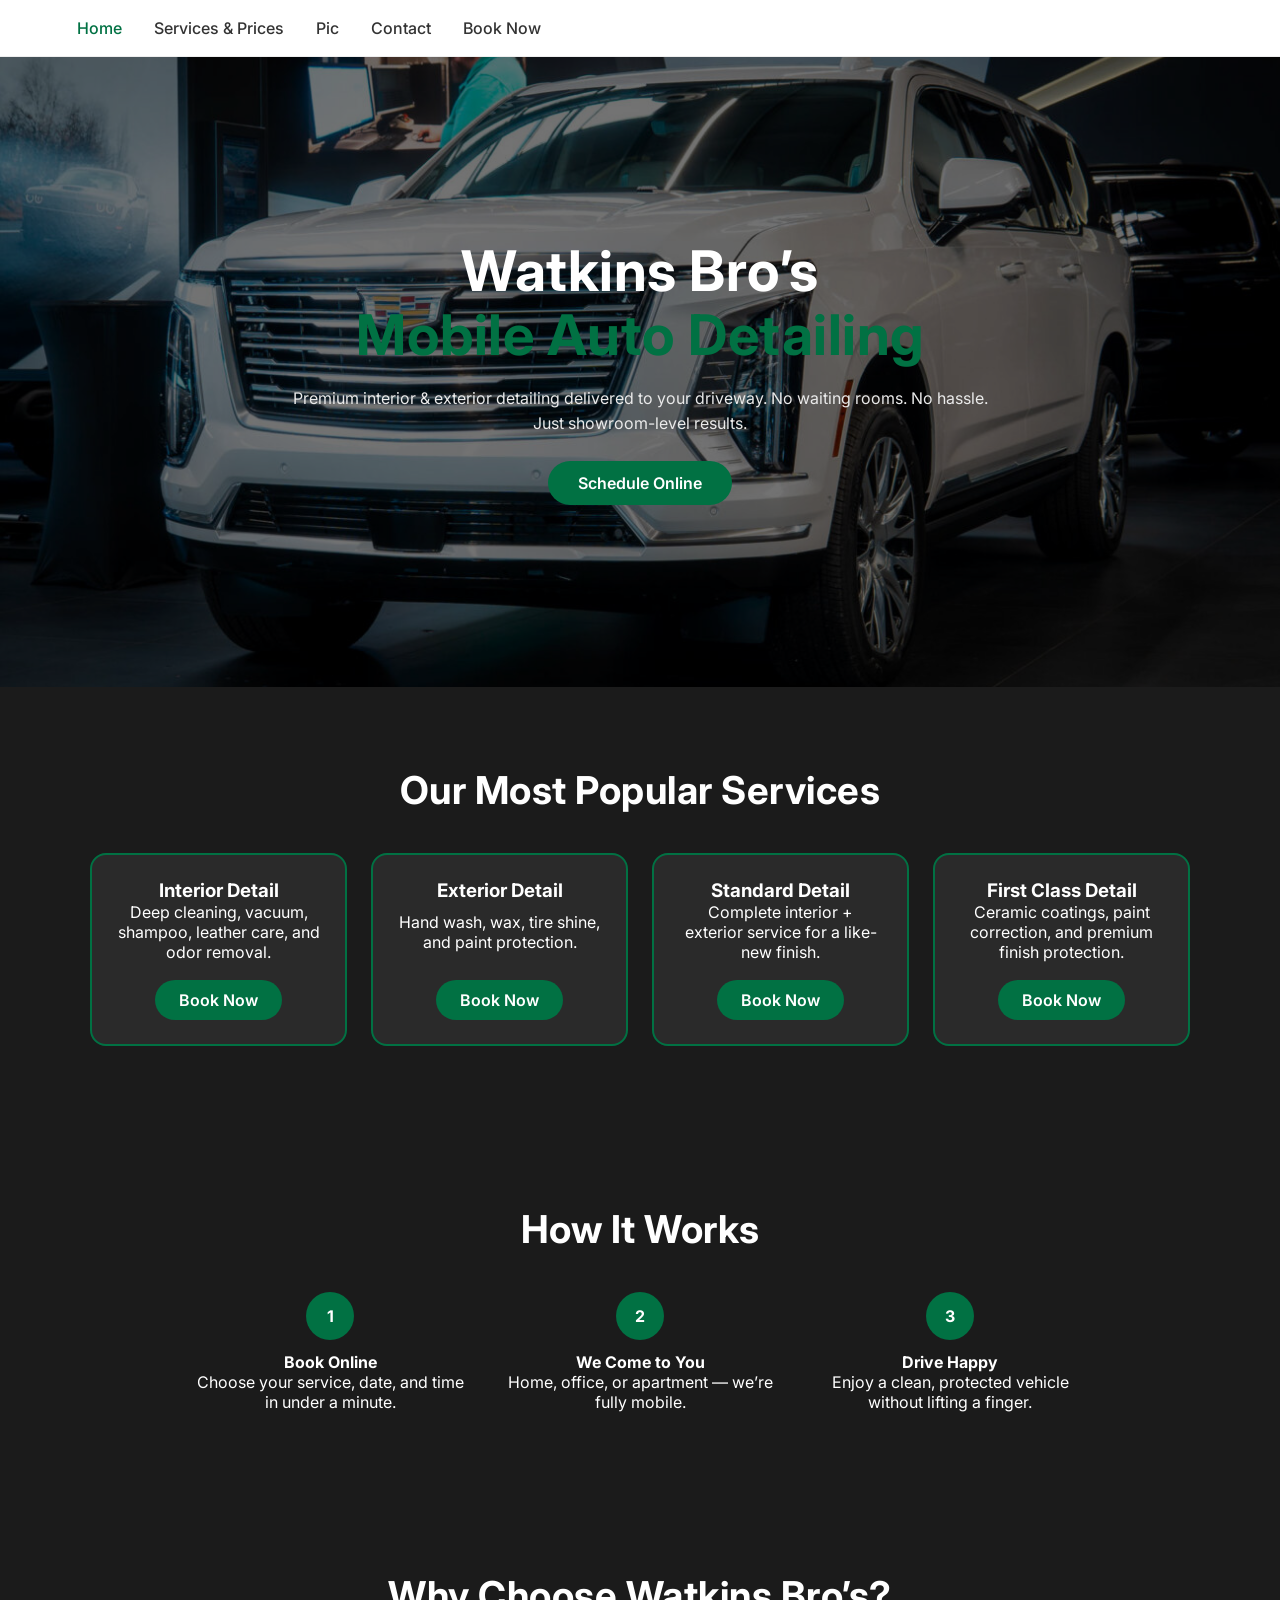
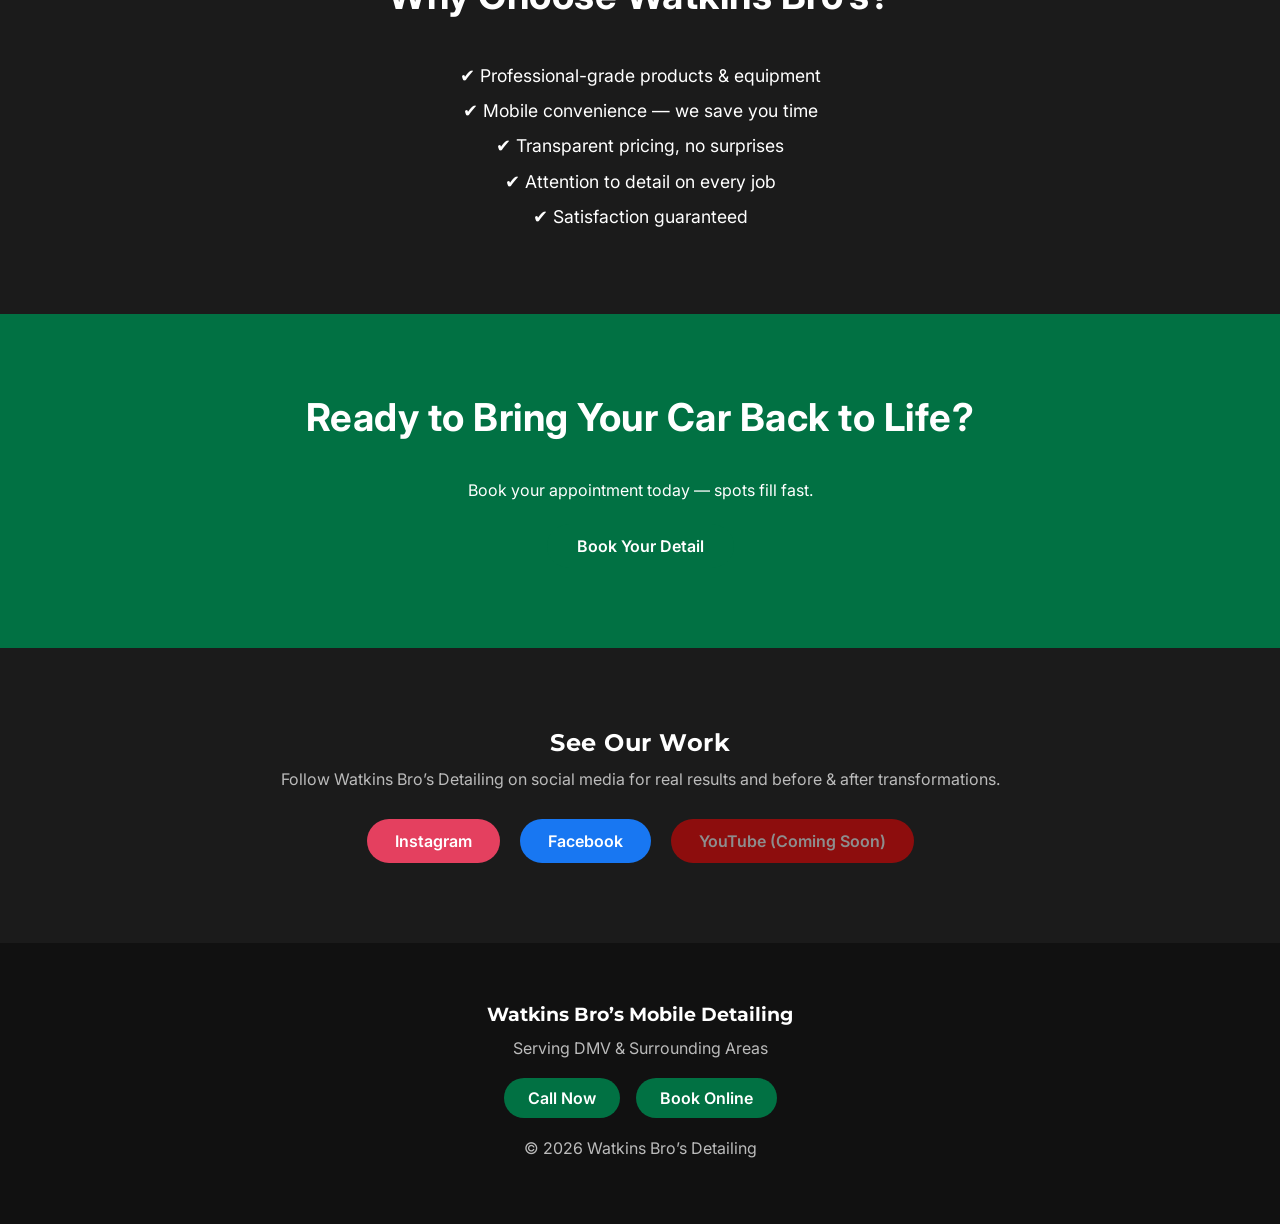
<file: bbll/index.html>
<!DOCTYPE html>
<html lang="en">
<head>
  <meta charset="UTF-8">
  <title>Watkins Bro’s Detailing</title>
  <meta name="viewport" content="width=device-width, initial-scale=1">
  <meta name="description"
    content="Professional mobile auto detailing in DMV. Interior, exterior, and full detail packages. Book online today.">

  <link href="https://fonts.googleapis.com/css2?family=Montserrat:wght@400;600;700;800&family=Inter:wght@400;500;600&display=swap" rel="stylesheet">

  <link rel="stylesheet" href="style.css">
</head>

<body>

<!-- NAV -->
<header>
  <ul>
    <li><a class="active" href="index.html">Home</a></li>
    <li><a href="services.html">Services & Prices</a></li>
    <li><a href="work.html">Pic</a></li>
    <li><a href="contact.html">Contact</a></li>
    <li><a href="book.html">Book Now</a></li>
  </ul>
</header>

<!-- HERO -->
<section class="hero">
  <div class="hero-content">
    <h1>
      Watkins Bro’s <br>
      <span>Mobile Auto Detailing</span>
    </h1>

    <p>
      Premium interior & exterior detailing delivered to your driveway.
      No waiting rooms. No hassle. Just showroom-level results.
    </p>

    <a href="book.html" class="cta-btn">Schedule Online</a>
  </div>
</section>

<!-- SERVICE HIGHLIGHTS -->
<section class="home-services">
  <h2>Our Most Popular Services</h2>

  <div class="service-grid">
    <div class="service-card">
      <h3>Interior Detail</h3>
      <p>Deep cleaning, vacuum, shampoo, leather care, and odor removal.</p>
      <a href="book.html" class="service-btn">Book Now</a>

    </div>

    <div class="service-card">
      <h3>Exterior Detail</h3>
      <p>Hand wash, wax, tire shine, and paint protection.</p>
      <a href="book.html" class="service-btn">Book Now</a>
    </div>

    <div class="service-card">
      <h3>Standard Detail</h3>
      <p>Complete interior + exterior service for a like-new finish.</p>
      <a href="book.html" class="service-btn">Book Now</a>
    </div>

    <div class="service-card">
      <h3>First Class Detail</h3>
      <p>Ceramic coatings, paint correction, and premium finish protection.</p>
      <a href="book.html" class="service-btn">Book Now</a>
    </div>
  </div>
</section>

<!-- HOW IT WORKS -->
<section class="how-it-works">
  <h2>How It Works</h2>

  <div class="steps">
    <div class="step">
      <span>1</span>
      <h4>Book Online</h4>
      <p>Choose your service, date, and time in under a minute.</p>
    </div>

    <div class="step">
      <span>2</span>
      <h4>We Come to You</h4>
      <p>Home, office, or apartment — we’re fully mobile.</p>
    </div>

    <div class="step">
      <span>3</span>
      <h4>Drive Happy</h4>
      <p>Enjoy a clean, protected vehicle without lifting a finger.</p>
    </div>
  </div>
</section>

<!-- WHY US -->
<section class="why-us">
  <h2>Why Choose Watkins Bro’s?</h2>

  <ul>
    <li>✔ Professional-grade products & equipment</li>
    <li>✔ Mobile convenience — we save you time</li>
    <li>✔ Transparent pricing, no surprises</li>
    <li>✔ Attention to detail on every job</li>
    <li>✔ Satisfaction guaranteed</li>
  </ul>
</section>

<!-- CTA -->
<section class="final-cta">
  <h2>Ready to Bring Your Car Back to Life?</h2>
  <p>Book your appointment today — spots fill fast.</p>
  <a href="book.html" class="cta-btn">Book Your Detail</a>
</section>
<section class="social-proof">

  <h2>See Our Work</h2>
  <p>Follow Watkins Bro’s Detailing on social media for real results and before & after transformations.</p>

  <div class="social-links">

    <a href="https://www.instagram.com/car_detailing_1_0_1/" target="_blank" class="social-btn insta">
      Instagram
    </a>

    <a href="https://www.facebook.com/61575978252549/" target="_blank" class="social-btn facebook">
      Facebook
    </a>

    <a href="#" class="social-btn youtube disabled">
      YouTube (Coming Soon)
    </a>

  </div>

</section>
<footer class="site-footer">

  <div class="footer-content">
    <h3>Watkins Bro’s Mobile Detailing</h3>

    <p>Serving DMV & Surrounding Areas</p>

    <div class="footer-buttons">
      <a href="tel:2402429849" class="footer-btn">Call Now</a>
      <a href="book.html" class="footer-btn">Book Online</a>
    </div>

    <p class="copyright">
      © 2026 Watkins Bro’s Detailing
    </p>
  </div>

</footer>
</body>
</html>
</file>
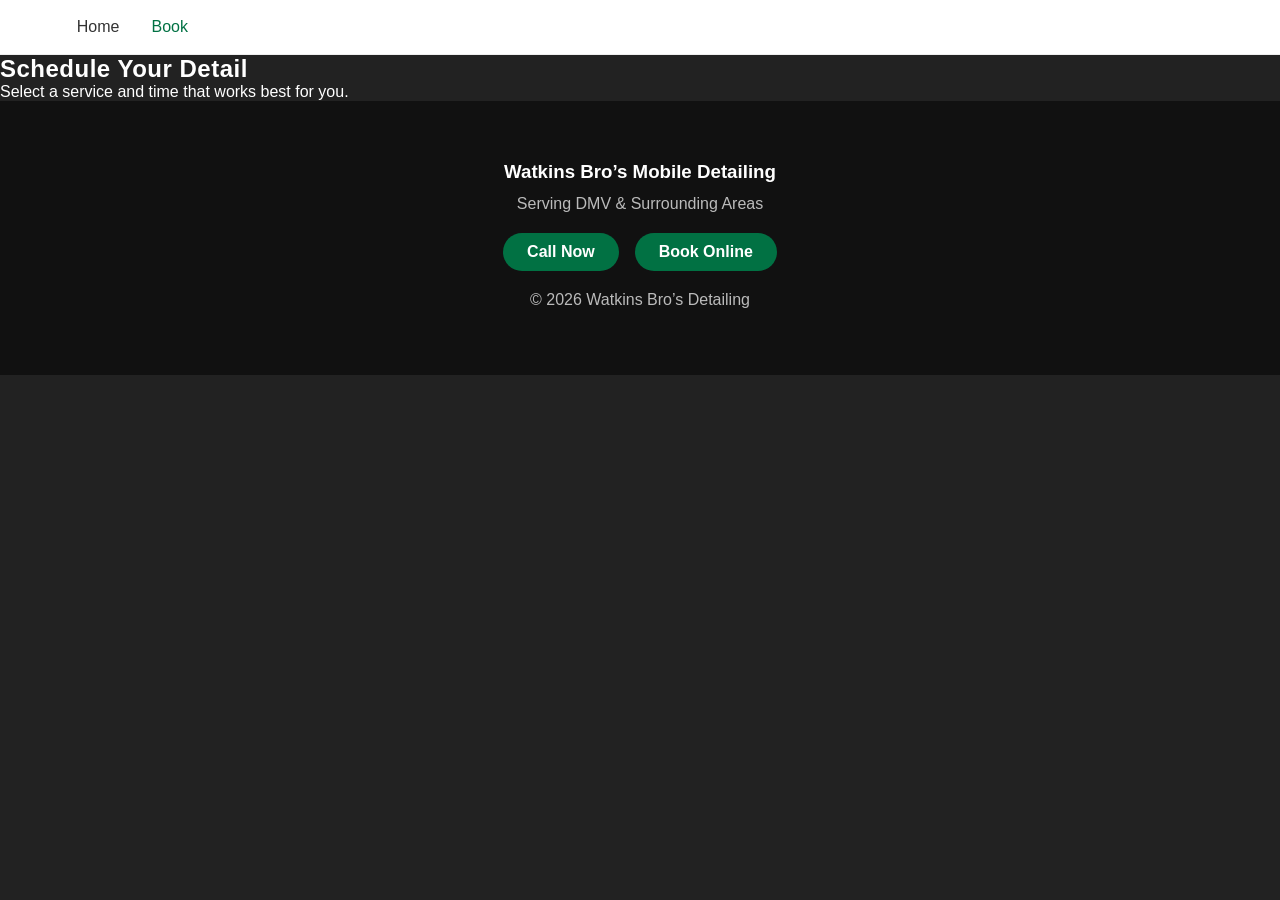
<file: bbll/book.html>
<!DOCTYPE html>
<html lang="en">
<head>
  <meta charset="UTF-8">
  <title>Book Appointment</title>
  <meta name="viewport" content="width=device-width, initial-scale=1">

  <link href="https://fonts.googleapis.com/css2?family=Poppins:wght@300;400;500;600&display=swap" rel="stylesheet">
  <link rel="stylesheet" href="style.css">
</head>

<body>

  <header class="navbar">
    <ul>
      <li><a href="index.html">Home</a></li>
      <li><a class="active" href="book.html">Book</a></li>
    </ul>
  </header>

  <section class="booking">
    <h2>Schedule Your Detail</h2>
    <p>Select a service and time that works best for you.</p>

    <!-- Square Appointments Embed -->
    <script src="https://square.site/appointments/buyer/widget/27aa6ws40ywhv2/L732539RMKW5Y.js"></script>
  </section>
  <footer class="site-footer">

  <div class="footer-content">
    <h3>Watkins Bro’s Mobile Detailing</h3>

    <p>Serving DMV & Surrounding Areas</p>

    <div class="footer-buttons">
      <a href="tel:2402429849" class="footer-btn">Call Now</a>
      <a href="book.html" class="footer-btn">Book Online</a>
    </div>

    <p class="copyright">
      © 2026 Watkins Bro’s Detailing
    </p>
  </div>

</footer>

</body>
</html>
</file>
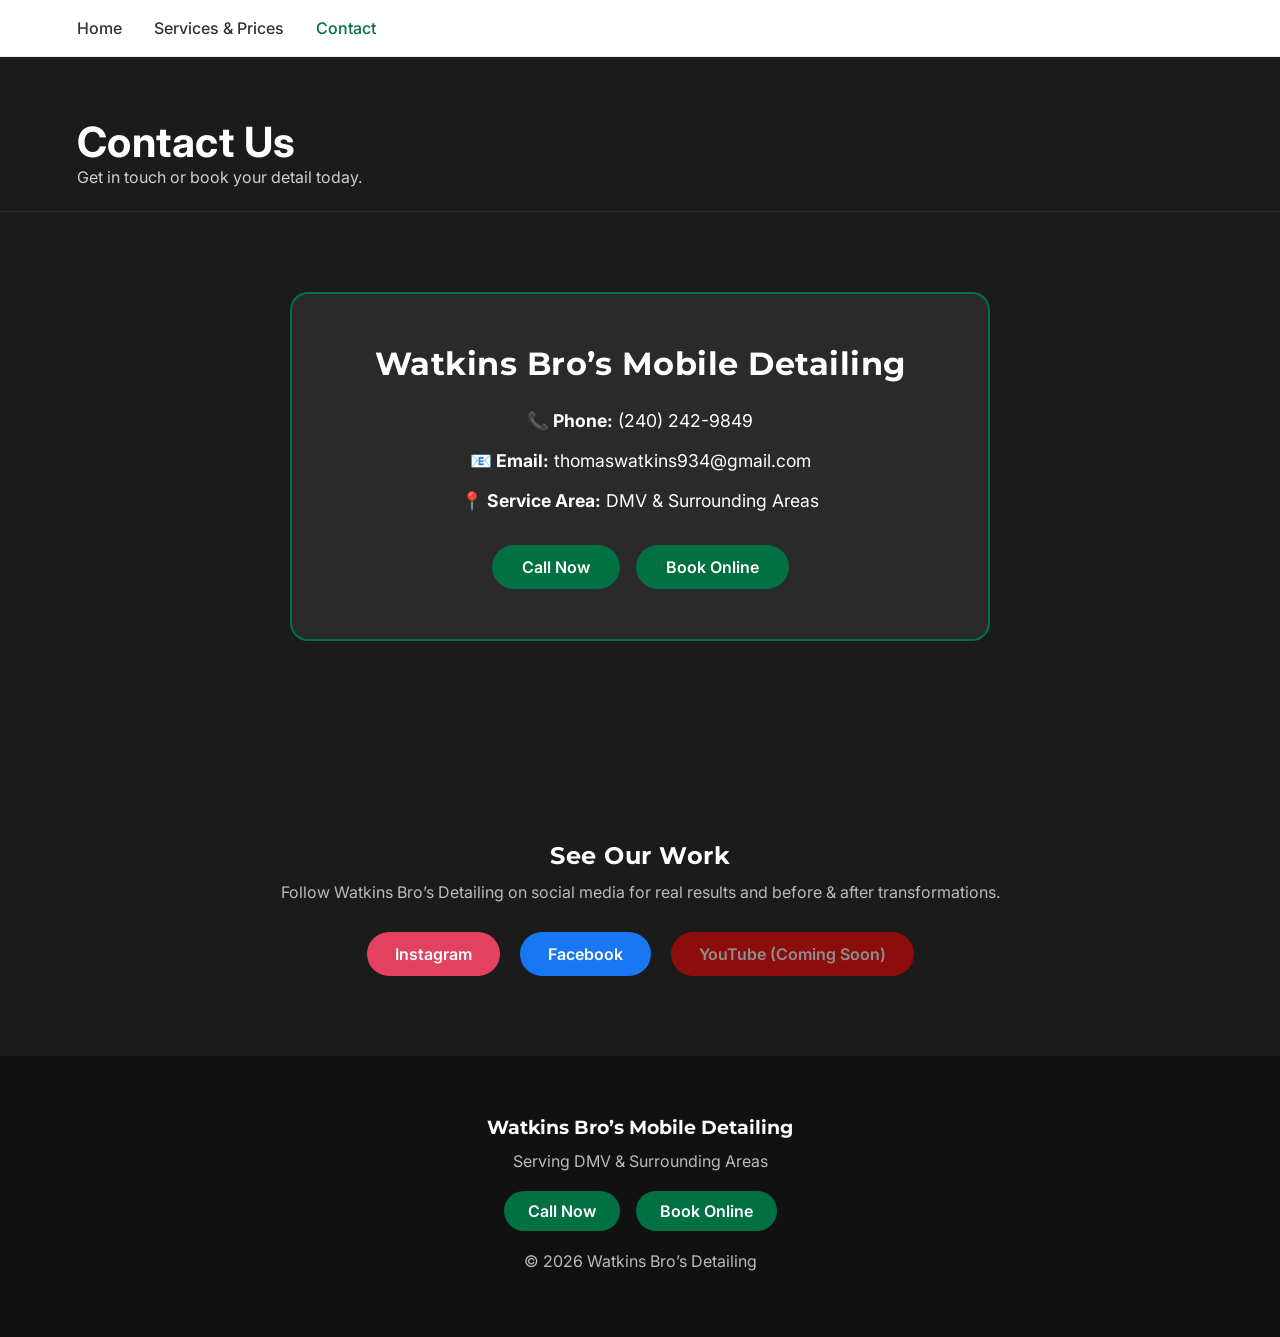
<file: bbll/contact.html>
<!DOCTYPE html>
<html lang="en">
<head>
  <meta charset="UTF-8">
  <title>Contact — Watkins Bro’s Detailing</title>
  <meta name="viewport" content="width=device-width, initial-scale=1">

  <!-- Fonts -->
  <link href="https://fonts.googleapis.com/css2?family=Montserrat:wght@600;700;800&family=Inter:wght@400;500;600&display=swap" rel="stylesheet">

  <!-- CSS -->
  <link rel="stylesheet" href="style.css">
</head>

<body>

<header>
  <ul>
    <li><a href="index.html">Home</a></li>
    <li><a href="services.html">Services & Prices</a></li>
    <li><a href="contact.html" class="active">Contact</a></li>
  </ul>
</header>

<!-- PAGE HERO -->
<section class="page-hero">
  <h1>Contact Us</h1>
  <p>Get in touch or book your detail today.</p>
</section>

<!-- CONTACT SECTION -->
<section class="contact-section">

  <div class="contact-single">

    <h2>Watkins Bro’s Mobile Detailing</h2>

    <p><strong>📞 Phone:</strong> (240) 242-9849</p>
    <p><strong>📧 Email:</strong> thomaswatkins934@gmail.com</p>
    <p><strong>📍 Service Area:</strong> DMV & Surrounding Areas</p>

    <div class="contact-buttons">
      <a href="tel:2402429849" class="cta-btn">Call Now</a>
      <a href="book.html" class="cta-btn">Book Online</a>
    </div>

  </div>

</section>
<section class="social-proof">

  <h2>See Our Work</h2>
  <p>Follow Watkins Bro’s Detailing on social media for real results and before & after transformations.</p>

  <div class="social-links">

    <a href="https://www.instagram.com/car_detailing_1_0_1/" target="_blank" class="social-btn insta">
      Instagram
    </a>

    <a href="https://www.facebook.com/61575978252549/" target="_blank" class="social-btn facebook">
      Facebook
    </a>

    <a href="#" class="social-btn youtube disabled">
      YouTube (Coming Soon)
    </a>

  </div>

</section>
<footer class="site-footer">

  <div class="footer-content">
    <h3>Watkins Bro’s Mobile Detailing</h3>

    <p>Serving DMV & Surrounding Areas</p>

    <div class="footer-buttons">
      <a href="tel:2402429849" class="footer-btn">Call Now</a>
      <a href="book.html" class="footer-btn">Book Online</a>
    </div>

    <p class="copyright">
      © 2026 Watkins Bro’s Detailing
    </p>
  </div>

</footer>

</body>
</html>
</file>
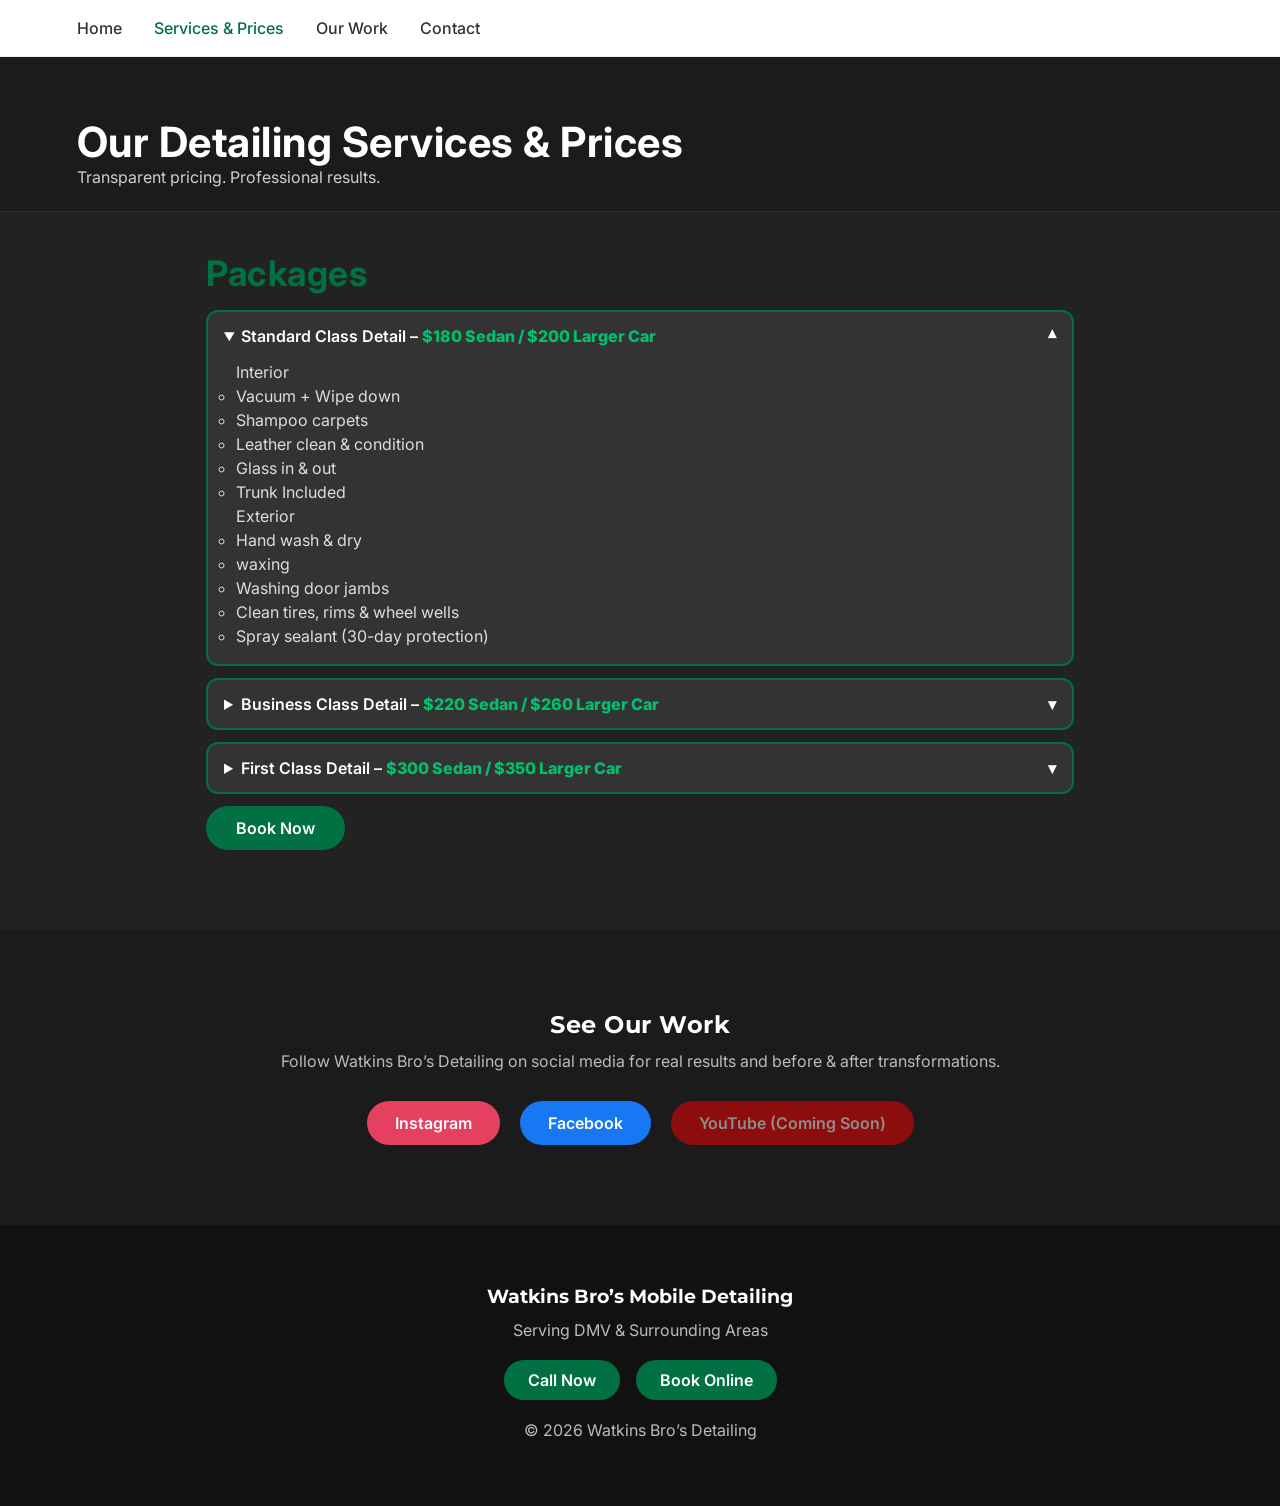
<file: bbll/services.html>
<!DOCTYPE html>
<html lang="en">
<head>
  <meta charset="UTF-8" />
  <title>Watkins Bro's Detailings — Services & Prices</title>
  <meta name="viewport" content="width=device-width, initial-scale=1" />
  <meta name="description"
    content="Professional mobile auto detailing in DMV. Interior, exterior, and full detail packages. Book online today.">

  <!-- Google Font -->
  <link href="https://fonts.googleapis.com/css2?family=Inter:wght@300;400;500;600;700&family=Montserrat:wght@500;600;700&display=swap" rel="stylesheet">

  <link rel="stylesheet" href="style.css" />
</head>
<body>

  <!-- NAVBAR -->
  <header>
    <ul>
      <li><a href="index.html">Home</a></li>
      <li><a class="active" href="services.html">Services & Prices</a></li>
      <li><a href="#">Our Work</a></li>
      <li><a href="contact.html">Contact</a></li>
    </ul>
  </header>

  <!-- PAGE HEADER BAND -->
  <section class="page-hero">
    <h1>Our Detailing Services & Prices</h1>
    <p>Transparent pricing. Professional results.</p>
  </section>

  <!-- SERVICES (dropdowns) -->
  <section class="services">
    <h2 class="services-title">Packages</h2>

    <details class="service" open>
      <summary>Standard Class Detail – <span class="price">$180 Sedan / $200 Larger Car</span></summary>
      <div class="service-body">
        <ul>
          <p>Interior</p>
           <ul>
          <li>Vacuum + Wipe down</li>
          <li>Shampoo carpets</li>
          <li>Leather clean & condition</li>
          <li>Glass in & out</li>
          <li>Trunk Included</li>
        </ul>
        <p>Exterior</p>
        <ul>
          <li>Hand wash & dry</li>
          <li>waxing</li>
          <li>Washing door jambs</li>
          <li>Clean tires, rims & wheel wells</li>
          <li>Spray sealant (30-day protection)</li>
        </ul>
      </div>
    </details>

    <details class="service">
      <summary>Business Class Detail – <span class="price">$220 Sedan / $260 Larger Car</span></summary>
      <div class="service-body">
        <ul>
          <p>Interior</p>
           <ul>
          <li>Vacuum + Wipe down</li>
          <li>Shampoo carpets</li>
          <li>Leather clean & condition</li>
          <li>Glass in & out</li>
          <li>Trunk Included</li>
          <li>Steam cleaning</li>
          <li>Odor Removal</li>
        </ul>
        <ul>
          <p>Exterior</p>
          <li>Hand wash & dry</li>
          <li>waxing</li>
          <li>Washing door jambs</li>
          <li>Clean tires, rims & wheel wells</li>
          <li>Spray sealant (30-day protection)</li>
          <li>Detail Logos</li>
          <li>Clean Plastic and Rubber Trim</li>
          <li>Clay Bar Treatment</li>
        </ul>
      </div>
    </details>

    <details class="service">
      <summary>First Class Detail – <span class="price">$300 Sedan / $350 Larger Car</span></summary>
      <div class="service-body">
        <ul>
          <p>Interior</p>
           <ul>
          <li>Vacuum + Wipe down</li>
          <li>Shampoo carpets</li>
          <li>Leather clean & condition</li>
          <li>Glass in & out</li>
          <li>Trunk Included</li>
          <li>Steam cleaning</li>
          <li>Odor Removal</li>
          <li>Stain Removal</li>
          <li>Pet Hair Removal</li>
        </ul>
        <ul>
          <p>Exterior</p>
          <li>Hand wash & dry</li>
          <li>waxing</li>
          <li>Washing door jambs</li>
          <li>Clean tires, rims & wheel wells</li>
          <li>Spray sealant (30-day protection)</li>
          <li>Detail Logos</li>
          <li>Clean Plastic and Rubber Trim</li>
          <li>Clay Bar Treatment</li>
          <li>Polishing</li>
          <li>Paint Protection</li>
          <li>Engine Wipedown (by request)</li>
          <li>Rain X (by request)</li>
        </ul>
      </div>
    </details>
    <div class="services-cta">
      <a href="book.html" class="cta-btn">Book Now</a>
    </div>
  </section>
  <section class="social-proof">

  <h2>See Our Work</h2>
  <p>Follow Watkins Bro’s Detailing on social media for real results and before & after transformations.</p>

  <div class="social-links">

    <a href="https://www.instagram.com/car_detailing_1_0_1/" target="_blank" class="social-btn insta">
      Instagram
    </a>

    <a href="https://www.facebook.com/61575978252549/" target="_blank" class="social-btn facebook">
      Facebook
    </a>

    <a href="#" class="social-btn youtube disabled">
      YouTube (Coming Soon)
    </a>

  </div>

</section>
<footer class="site-footer">

  <div class="footer-content">
    <h3>Watkins Bro’s Mobile Detailing</h3>

    <p>Serving DMV & Surrounding Areas</p>

    <div class="footer-buttons">
      <a href="tel:2402429849" class="footer-btn">Call Now</a>
      <a href="book.html" class="footer-btn">Book Online</a>
    </div>

    <p class="copyright">
      © 2026 Watkins Bro’s Detailing
    </p>
  </div>

</footer>
</body>
</html>
</file>
<file: bbll/style.css>
/* ===== Fonts ===== */
@font-face{
  font-family:'DonGraffiti';
  src:url('fonts/DonGraffiti.otf') format('opentype');
}

/* ===== Variables ===== */
:root{
  --brand:#017143;
  --bg:#222;
  --card:#333;
  --text:#fff;
  --ink:#333;
}

/* ===== Reset ===== */
*{
  margin:0;
  padding:0;
  box-sizing:border-box;
}

body{
  min-height:100vh;
  background:var(--bg);
  color:var(--text);
  font-family:'Inter', sans-serif;
}

/* ===== Header / Nav ===== */
header{
  position:sticky;
  top:0;
  width:100%;
  background:#fff;
  border-bottom:1px solid #eee;
  z-index:50;
}

header ul{
  display:flex;
  gap:32px;
  list-style:none;
  padding:18px 6%;
}

header a{
  text-decoration:none;
  color:#333;
  font-weight:500;
}

header a.active{
  color:var(--brand);
}

/* ===== HERO SECTION ===== */
.hero{
  position: relative;
  min-height: 70vh;
  background: url("img/cp1.jpg") center / cover no-repeat;
  display: flex;
  align-items: center;
  justify-content: center;
  padding: 0 6%;
  text-align: center;
}

.hero::before{
  content:'';
  position:absolute;
  inset:0;
  background:rgba(0,0,0,0.55);
}

.hero-content{
  position: relative;
  max-width: 700px;
  text-align: center;
}

.hero-content h1{
  font-size:3.5rem;
  line-height:1.15;
  font-family:'Inter', sans-serif;
}

.hero-content h1 span{
  color:var(--brand);
}

.hero-content p{
  margin:18px 0 24px;
  color:#eaeaea;
  line-height:1.6;
}

.cta-btn{
  display:inline-block;
  padding:12px 30px;
  background:var(--brand);
  color:#fff;
  border-radius:40px;
  font-weight:600;
  text-decoration:none;
  transition:background .25s ease, transform .2s ease;
}

.cta-btn:hover{
  background:#025b34;
  transform:translateY(-2px);
}

/* ===== Page Hero (Services, Booking) ===== */
.page-hero{
  padding:60px 6% 24px;
  background:#1b1b1b;
  border-bottom:1px solid #2e2e2e;
}

.page-hero h1{
  font-family:'Inter', sans-serif;
  font-size:2.6rem;
}

.page-hero p{
  color:#cfcfcf;
}

/* ===== Services ===== */
.services{
  max-width:900px;
  margin:40px auto 80px;
  padding:0 16px;
}

.services-title{
  font-family:'Inter', sans-serif;
  font-size:2.2rem;
  margin-bottom:16px;
  color:var(--brand);
}

.service{
  background:var(--card);
  border:2px solid var(--brand);
  border-radius:12px;
  margin:12px 0;
  overflow:hidden;
}

.service summary{
  cursor:pointer;
  padding:14px 48px 14px 16px;
  font-weight:600;
  position:relative;
}

.service summary::-webkit-details-marker{
  display:none;
}

.service summary::after{
  content:'▾';
  position:absolute;
  right:16px;
  top:14px;
  transition:transform .2s ease;
}

.service[open] summary::after{
  transform:rotate(180deg);
}

.service-body{
  padding:0 16px 16px 28px;
  color:#ddd;
  line-height:1.5;
}

.price{
  color:#00c26e;
  font-weight:800;
}

/* ===== Social Icons ===== */
.sci{
  position:fixed;
  top:50%;
  right:20px;
  transform:translateY(-50%);
  display:flex;
  flex-direction:column;
  gap:10px;
}

.sci img{
  width:32px;
}

/* ===== Responsive ===== */
@media (max-width:900px){
  .hero{
    justify-content:center;
    text-align:center;
  }

  .hero-content{
    text-align:center;
  }

  .hero-content h1{
    font-size:2.6rem;
  }

  header ul{
    padding:16px 4%;
  }
}

@media (max-width:600px){
  .sci{
    display:none;
  }
}
/* ===== Home Sections ===== */
.home-services,
.how-it-works,
.why-us,
.final-cta{
  padding:80px 6%;
  background:#1b1b1b;
}

.home-services h2,
.how-it-works h2,
.why-us h2,
.final-cta h2{
  text-align:center;
  margin-bottom:40px;
  font-family:'Inter', sans-serif;
  font-size:2.4rem;
}

.service-grid{
  display:grid;
  grid-template-columns:repeat(auto-fit,minmax(220px,1fr));
  gap:24px;
  max-width:1100px;
  margin:auto;
}

.service-card{
  background:#2a2a2a;
  padding:24px;
  border-radius:16px;
  border:2px solid var(--brand);
  display:flex;
  text-align: center;
  flex-direction:column;
  justify-content:space-between;
}

.service-btn{
  margin-top:18px;
  align-self:center;
  padding:10px 24px;
  background:var(--brand);
  color:#fff;
  border-radius:30px;
  font-weight:600;
  text-decoration:none;
  transition:background .25s ease, transform .2s ease;
}

.service-btn:hover{
  background:#025b34;
  transform:translateY(-2px);
}


.steps{
  display:grid;
  grid-template-columns:repeat(auto-fit,minmax(220px,1fr));
  gap:30px;
  max-width:900px;
  margin:auto;
  text-align:center;
}

.step span{
  display:inline-block;
  width:48px;
  height:48px;
  border-radius:50%;
  background:var(--brand);
  line-height:48px;
  font-weight:700;
  margin-bottom:12px;
}

.why-us ul{
  max-width:700px;
  margin:0 auto;
  list-style:none;
  text-align: center;
  line-height:2;
  font-size:1.1rem;
}

.final-cta{
  background:var(--brand);
  color:#fff;
  text-align:center;
}

.final-cta p{
  margin:12px 0 24px;
}

h1, h2{
  letter-spacing: 0.5px;
}
/* ===== Contact Page ===== */

/* ===== Contact Page Single Card ===== */

.contact-section{
  padding:80px 6% 120px;
  background:#1b1b1b;
  display:flex;
  justify-content:center;
}

.contact-single{
  background:#2a2a2a;
  padding:50px 60px;
  border-radius:18px;
  border:2px solid var(--brand);
  max-width:700px;
  width:100%;
  text-align:center;
}

.contact-single h2{
  font-family:'Montserrat', sans-serif;
  font-size:2rem;
  margin-bottom:24px;
}

.contact-single p{
  font-size:1.1rem;
  margin:12px 0;
  line-height:1.6;
}

.contact-buttons{
  margin-top:30px;
  display:flex;
  justify-content:center;
  gap:16px;
  flex-wrap:wrap;
}


/* mobile */
@media (max-width:800px){
  .contact-grid{
    grid-template-columns:1fr;
  }
}
.site-footer{
  background:#111;
  padding:60px 6%;
  text-align:center;
}

.footer-content h3{
  font-family:'Montserrat', sans-serif;
  margin-bottom:12px;
}

.footer-content p{
  margin:6px 0;
  color:#bbb;
}

.footer-buttons{
  margin:20px 0;
  display:flex;
  justify-content:center;
  gap:16px;
  flex-wrap:wrap;
}

.footer-btn{
  padding:10px 24px;
  background:var(--brand);
  color:#fff;
  border-radius:30px;
  text-decoration:none;
  font-weight:600;
}

.footer-btn:hover{
  background:#025b34;
}
/* ===== Social Proof Section ===== */

.social-proof{
  padding:80px 6%;
  background:#1b1b1b;
  text-align:center;
}

.social-proof h2{
  font-family:'Montserrat', sans-serif;
  margin-bottom:12px;
}

.social-proof p{
  color:#bbb;
  margin-bottom:30px;
}

.social-links{
  display:flex;
  justify-content:center;
  gap:20px;
  flex-wrap:wrap;
}

.social-btn{
  padding:12px 28px;
  border-radius:30px;
  font-weight:600;
  text-decoration:none;
  color:#fff;
  transition:transform .2s ease, opacity .2s ease;
}

.social-btn:hover{
  transform:translateY(-2px);
  opacity:0.9;
}

.insta{
  background:#E4405F;
}

.facebook{
  background:#1877F2;
}

.youtube{
  background:#FF0000;
}

.disabled{
  opacity:0.5;
  cursor:default;
}
</file>
